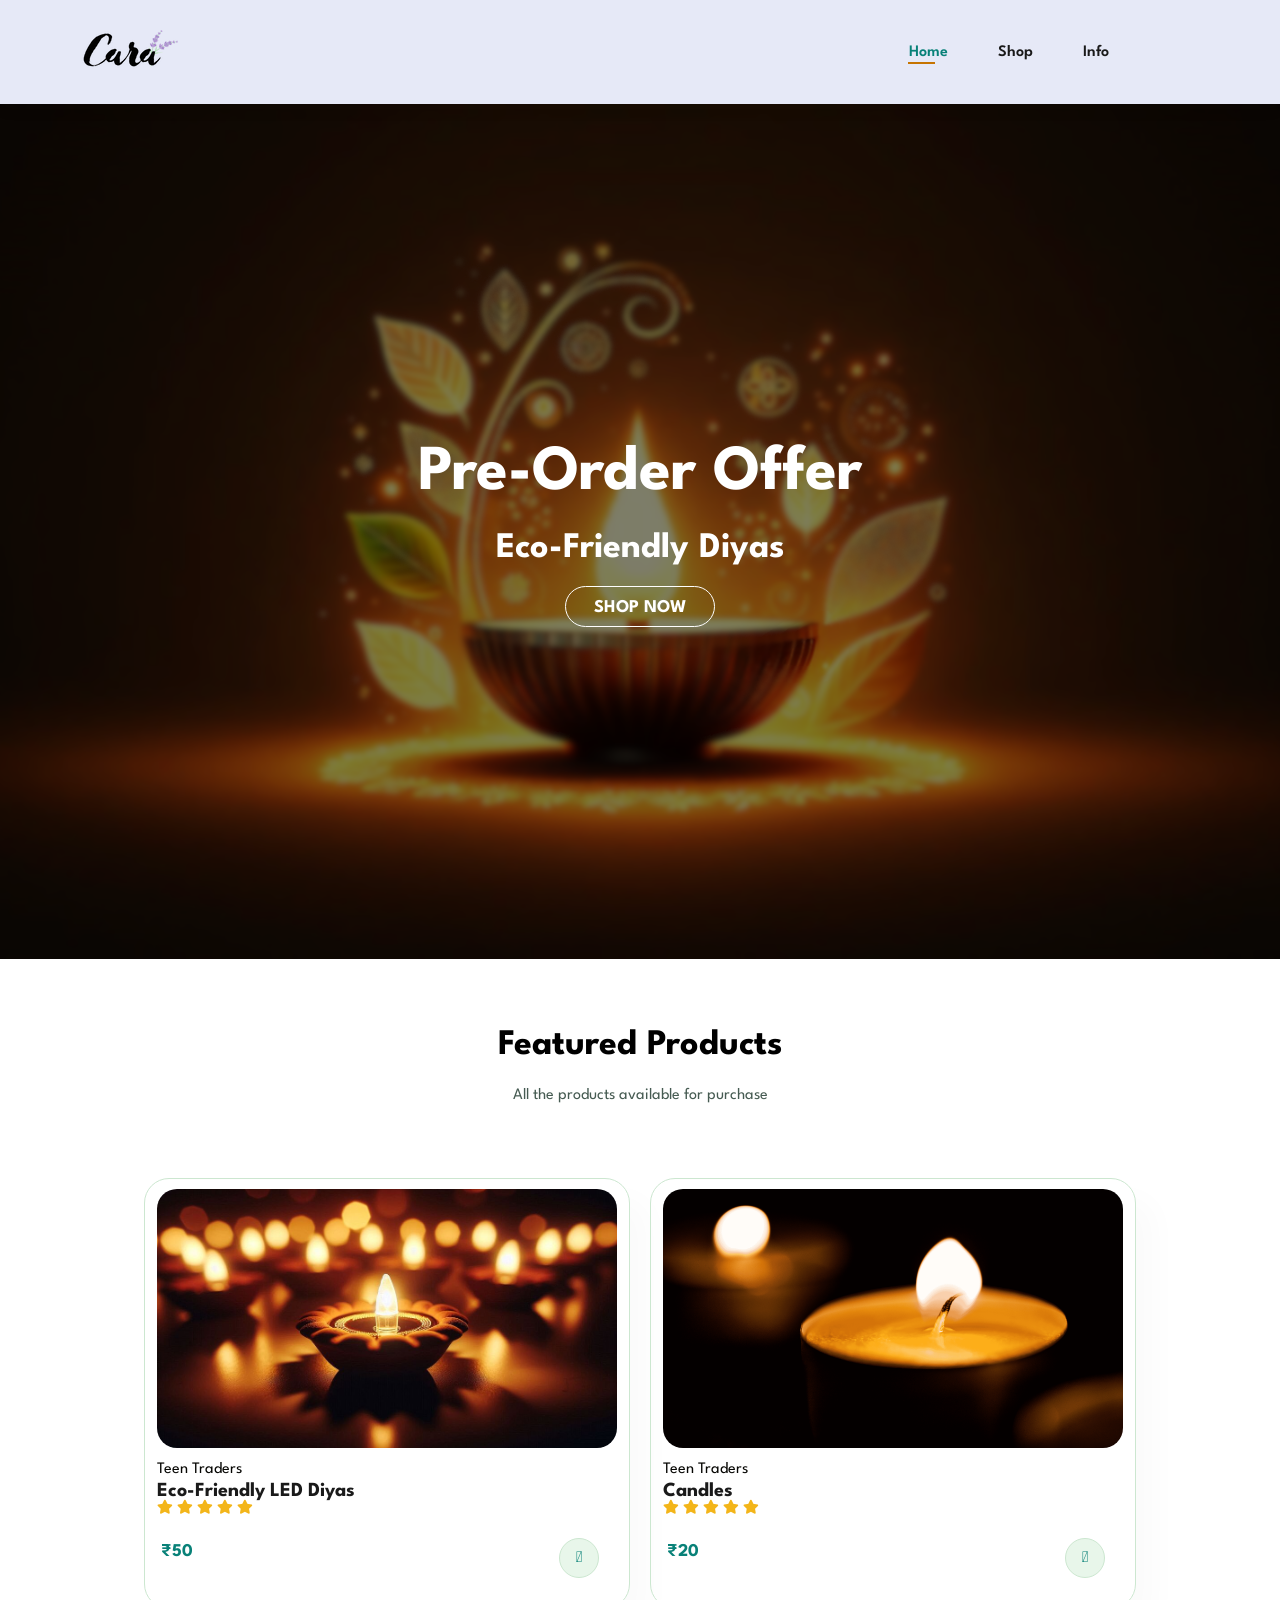
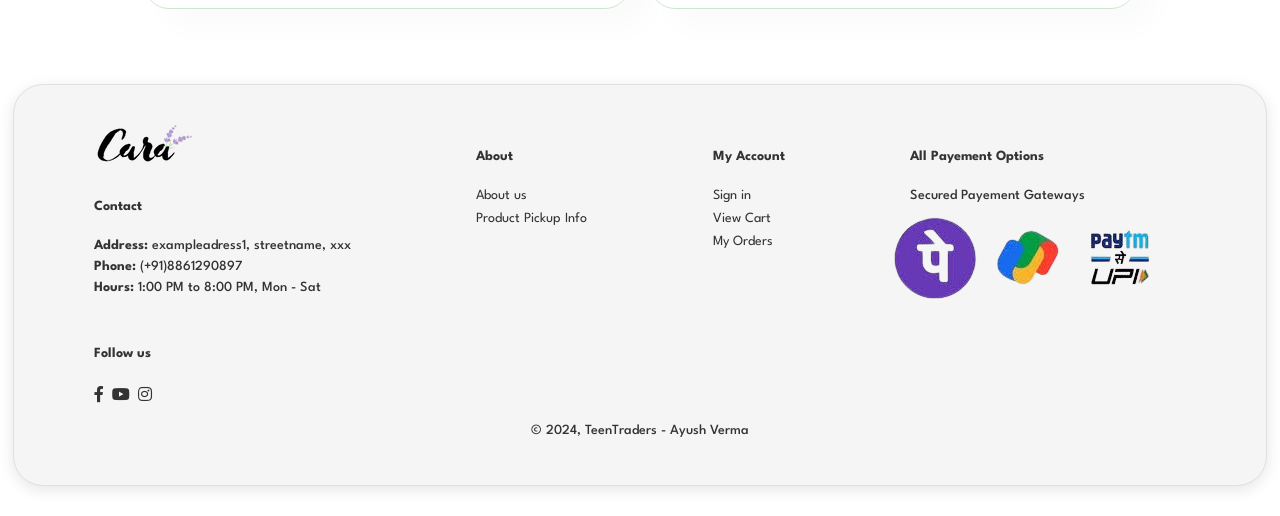
<file: index.html>
<!DOCTYPE html>
<html lang="en">
<head>
    <meta charset="UTF-8">
    <meta http-equiv="X-UA-Compatible" content="IE-Edge">
    <meta name="viewport" content="width=device-width, initial-scale=1.0">
    <title>Teen Traders</title>
    <link rel="stylesheet" href="https://pro.fontawesome.com/releases/v5.15.4/css/all.css" />
    <link rel="stylesheet" href="style.css">
</head>

<body>

    <section id="header">  
        <a href="#"><img src="img/logo.png" class="logo" alt=""></a> 

        <div> 
            <ul id="navbar">
                <li><a class = "active" href="index.html">Home</a></li>
                <li><a href="shop.html">Shop</a></li>
                <li><a href="info.html">Info</a></li>
                <li id="lg-bag"><a href="cart.html"><i class="far fa-shopping-bag"></i></a></li>
                <a href="#" id="close"><i class="far fa-times"></i></a>
            </ul>
        </div>

        <div id="mobile">
            <a href="cart.html"><i class="far fa-shopping-bag"></i></a>
            <i id="bar" class="fas fa-bars"></i>
            
        </div>

    </section>     

    <section id="hero">
        <h1>Pre-Order Offer</h1>
        <h2>Eco-Friendly Diyas</h2>
        <a href="shop.html" class="btn">Shop Now</a>
    </section>

    <section id="product1" class="section-p1">
        <h2>Featured Products</h2>
        <p>All the products available for purchase</p>
        <div class="pro-container">
            <div class="pro">
                <img src="img/pro.png" alt=""  onclick="window.location.href='sproduct.html'">
                <div class="des">
                    <span>Teen Traders</span>
                    <h5>Eco-Friendly LED Diyas</h5>
                    <div class="star">
                        <i class="fas fa-star"></i>
                        <i class="fas fa-star"></i>
                        <i class="fas fa-star"></i>
                        <i class="fas fa-star"></i>
                        <i class="fas fa-star"></i>
                    </div>
                    <h4>₹50</h4>
                </div>
                <a href="#"><i class="fal fa-shopping-cart cart"></i></a>
            </div>
            <div class="pro">
                <img src="img/pro2.png" alt="" onclick="window.location.href='sproductcandle.html'">
                <div class="des">
                    <span>Teen Traders</span>
                    <h5>Candles</h5>
                    <div class="star">
                        <i class="fas fa-star"></i>
                        <i class="fas fa-star"></i>
                        <i class="fas fa-star"></i>
                        <i class="fas fa-star"></i>
                        <i class="fas fa-star"></i>
                    </div>
                    <h4>₹20</h4>
                </div>
                <a href="#"><i class="fal fa-shopping-cart cart"></i></a>
            </div>
        </div>
    </section>

    <footer class="section-p1">
        <div class="col">
            <img class="logo" src="img/logo.png" alt="">
            <h4>Contact</h4>
            <p><strong>Address:</strong> exampleadress1, streetname, xxx</p>
            <p><strong>Phone:</strong> (+91)8861290897</p>
            <p><strong>Hours:</strong> 1:00 PM to 8:00 PM, Mon - Sat </p>
            <div class="follow">
                <h4>Follow us</h4>
                <div class="icon">
                    <i class="fab fa-facebook-f"></i>
                    <i class="fab fa-youtube"></i>
                    <i class="fab fa-instagram"></i>
                </div>
            </div>
        </div>
        
        <div class="col">
        <h4>About</h4>
        <a href="#">About us</a>
        <a href="#">Product Pickup Info</a>
        </div>

        <div class="col">
        <h4>My Account</h4>
        <a href="#">Sign in</a>
        <a href="#">View Cart</a>
        <a href="#">My Orders</a>
        </div>

        <div class="colpay">
        <h4>All Payement Options</h4>
        <p>Secured Payement Gateways</p>
        <img class="pay" src="img/pay.png" alt="">
        </div>

        <div class="copyright">
            <p>© 2024, TeenTraders - Ayush Verma</p>
        </div>
    </footer>

    <script src="script.js"></script>

</body>
</html>
</file>
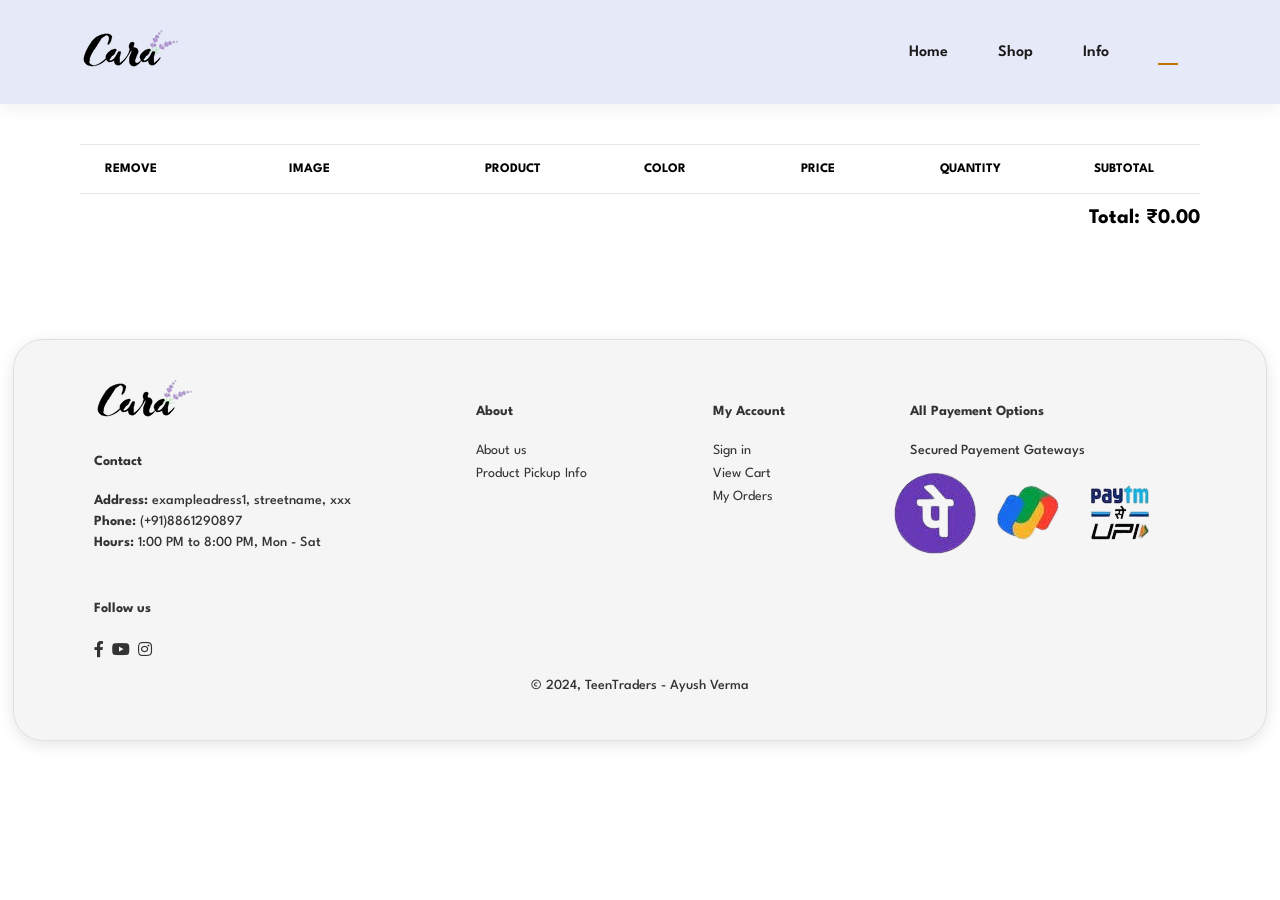
<file: cart.html>
<!DOCTYPE html>
<html lang="en">
<head>
    <meta charset="UTF-8">
    <meta http-equiv="X-UA-Compatible" content="IE-Edge">
    <meta name="viewport" content="width=device-width, initial-scale=1.0">
    <title>Teen Traders</title>
    <link rel="stylesheet" href="https://pro.fontawesome.com/releases/v5.15.4/css/all.css" />
    <link rel="stylesheet" href="style.css">
</head>

<body>

    <section id="header">  
        <a href="#"><img src="img/logo.png" class="logo" alt=""></a> 

        <div> 
            <ul id="navbar">
                <li><a href="index.html">Home</a></li>
                <li><a href="shop.html">Shop</a></li>
                <li><a href="info.html">Info</a></li>
                <li id="lg-bag"><a class = "active" href="cart.html"><i class="far fa-shopping-bag"></i></a></li>
                <a href="#" id="close"><i class="far fa-times"></i></a>
            </ul>
        </div>

        <div id="mobile">
            <a href="cart.html"><i class="far fa-shopping-bag"></i></a>
            <i id="bar" class="fas fa-bars"></i>
            
        </div>

    </section>     

    <section id="cart" class="section-p1">
        <table width="100%">
            <thead>
                <tr>
                    <td>Remove</td>
                    <td>Image</td>
                    <td>Product</td>
                    <td>Color</td>
                    <td>Price</td>
                    <td>Quantity</td>
                    <td>Subtotal</td>
                </tr>
            </thead>
            <tbody>
            </tbody>
        </table>
        <h3 id="total-price">Total: ₹0</h3>
        <button id="chck" onclick="checkout()">Proceed to Checkout</button>
    </section>

    <footer class="section-p1">
        <div class="col">
            <img class="logo" src="img/logo.png" alt="">
            <h4>Contact</h4>
            <p><strong>Address:</strong> exampleadress1, streetname, xxx</p>
            <p><strong>Phone:</strong> (+91)8861290897</p>
            <p><strong>Hours:</strong> 1:00 PM to 8:00 PM, Mon - Sat </p>
            <div class="follow">
                <h4>Follow us</h4>
                <div class="icon">
                    <i class="fab fa-facebook-f"></i>
                    <i class="fab fa-youtube"></i>
                    <i class="fab fa-instagram"></i>
                </div>
            </div>
        </div>
        
        <div class="col">
        <h4>About</h4>
        <a href="#">About us</a>
        <a href="#">Product Pickup Info</a>
        </div>

        <div class="col">
        <h4>My Account</h4>
        <a href="#">Sign in</a>
        <a href="#">View Cart</a>
        <a href="#">My Orders</a>
        </div>

        <div class="colpay">
        <h4>All Payement Options</h4>
        <p>Secured Payement Gateways</p>
        <img class="pay" src="img/pay.png" alt="">
        </div>

        <div class="copyright">
            <p>© 2024, TeenTraders - Ayush Verma</p>
        </div>
    </footer>

    <script src="script.js"></script>

</body>
</html>
</file>
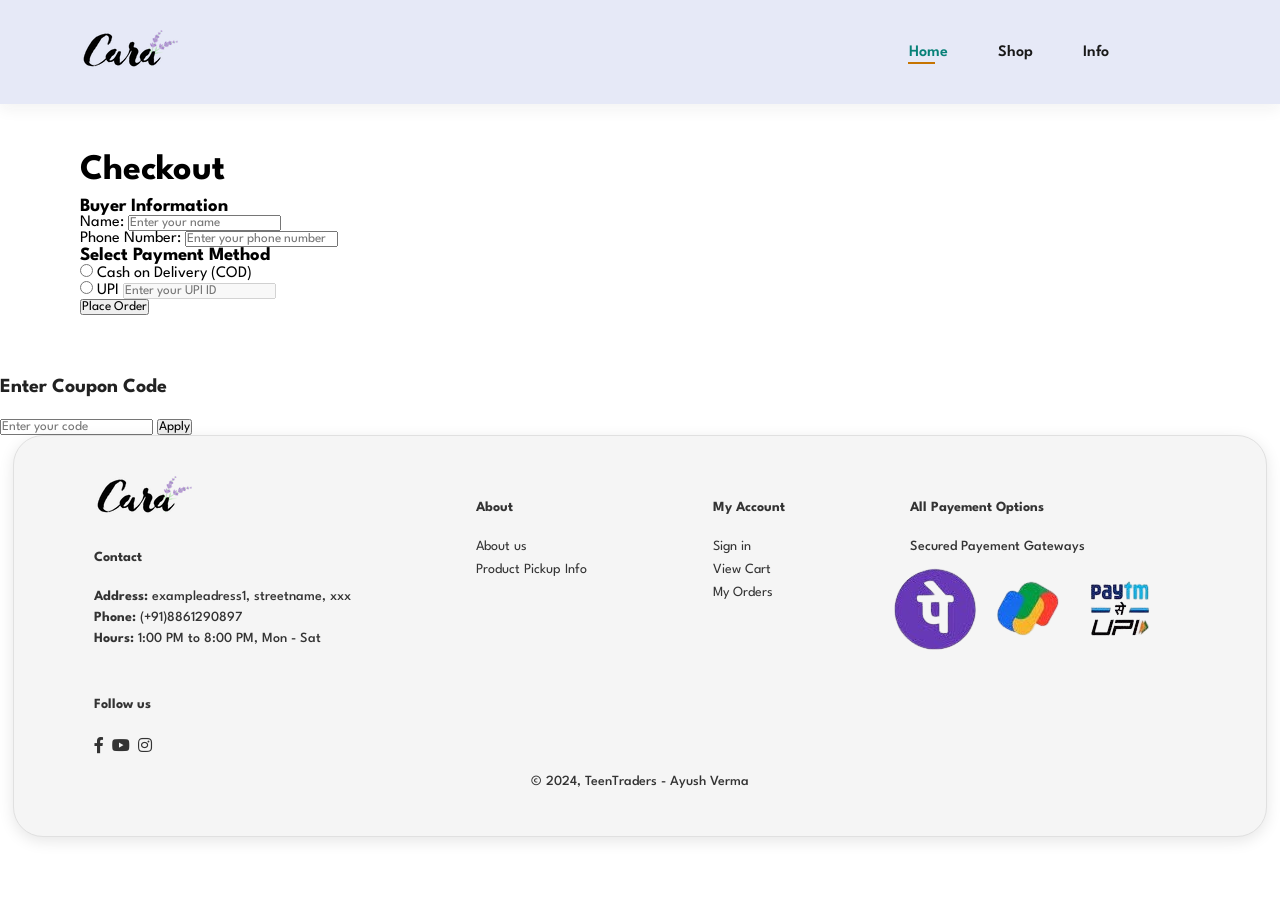
<file: checkout.html>
<!DOCTYPE html>
<html lang="en">
<head>
    <meta charset="UTF-8">
    <meta http-equiv="X-UA-Compatible" content="IE-Edge">
    <meta name="viewport" content="width=device-width, initial-scale=1.0">
    <title>Teen Traders</title>
    <link rel="stylesheet" href="https://pro.fontawesome.com/releases/v5.15.4/css/all.css" />
    <link rel="stylesheet" href="style.css">
</head>

<body>

    <section id="header">  
        <a href="#"><img src="img/logo.png" class="logo" alt=""></a> 

        <div> 
            <ul id="navbar">
                <li><a class = "active" href="index.html">Home</a></li>
                <li><a href="shop.html">Shop</a></li>
                <li><a href="info.html">Info</a></li>
                <li id="lg-bag"><a href="cart.html"><i class="far fa-shopping-bag"></i></a></li>
                <a href="#" id="close"><i class="far fa-times"></i></a>
            </ul>
        </div>

        <div id="mobile">
            <a href="cart.html"><i class="far fa-shopping-bag"></i></a>
            <i id="bar" class="fas fa-bars"></i>
            
        </div>

    </section>     

    <section id="checkout" class="section-p1">
        <h2>Checkout</h2>

        <form id="payment-form" onsubmit="confirmOrder(event)">
            <h3>Buyer Information</h3>
    
            <div>
                <label for="buyer-name">Name: </label>
                <input type="text" id="buyer-name" name="buyer-name" placeholder="Enter your name" required>
            </div>

             <div>
                <label for="buyer-phone">Phone Number: </label>
                <input type="tel" id="buyer-phone" name="buyer-phone" placeholder="Enter your phone number" pattern="[0-9]{10}" maxlength="10" required>
            </div> 
    
            <h3>Select Payment Method</h3>
    
            <div class="payment-option">
                <input type="radio" id="cod" name="payment" value="COD" required>
                <label for="cod">Cash on Delivery (COD)</label>
            </div>
    
            <div class="payment-option">
                <input type="radio" id="upi" name="payment" value="UPI">
                <label for="upi">UPI</label>
                <input type="text" id="upi-id" name="upi-id" placeholder="Enter your UPI ID" disabled>
            </div>
    
            <button type="submit">Place Order</button>
        </form>
    </section>

    <script>
        document.querySelectorAll('input[name="payment"]').forEach((input) => {
    input.addEventListener('change', function() {
        if (this.value === 'UPI') {
            document.getElementById('upi-id').disabled = false;
        } else {
            document.getElementById('upi-id').disabled = true;
        }
    });
});
    </script>

    <div class="voucher">
    <h4>Enter Coupon Code</h4>
    <input type="text" id="coupon" placeholder="Enter your code">
    <button onclick="applyCoupon()">Apply</button>
    </div>

    <footer class="section-p1">
        <div class="col">
            <img class="logo" src="img/logo.png" alt="">
            <h4>Contact</h4>
            <p><strong>Address:</strong> exampleadress1, streetname, xxx</p>
            <p><strong>Phone:</strong> (+91)8861290897</p>
            <p><strong>Hours:</strong> 1:00 PM to 8:00 PM, Mon - Sat </p>
            <div class="follow">
                <h4>Follow us</h4>
                <div class="icon">
                    <i class="fab fa-facebook-f"></i>
                    <i class="fab fa-youtube"></i>
                    <i class="fab fa-instagram"></i>
                </div>
            </div>
        </div>
        
        <div class="col">
        <h4>About</h4>
        <a href="#">About us</a>
        <a href="#">Product Pickup Info</a>
        </div>

        <div class="col">
        <h4>My Account</h4>
        <a href="#">Sign in</a>
        <a href="#">View Cart</a>
        <a href="#">My Orders</a>
        </div>

        <div class="colpay">
        <h4>All Payement Options</h4>
        <p>Secured Payement Gateways</p>
        <img class="pay" src="img/pay.png" alt="">
        </div>

        <div class="copyright">
            <p>© 2024, TeenTraders - Ayush Verma</p>
        </div>
    </footer>

    <script src="script.js"></script>

</body>
</html>
</file>
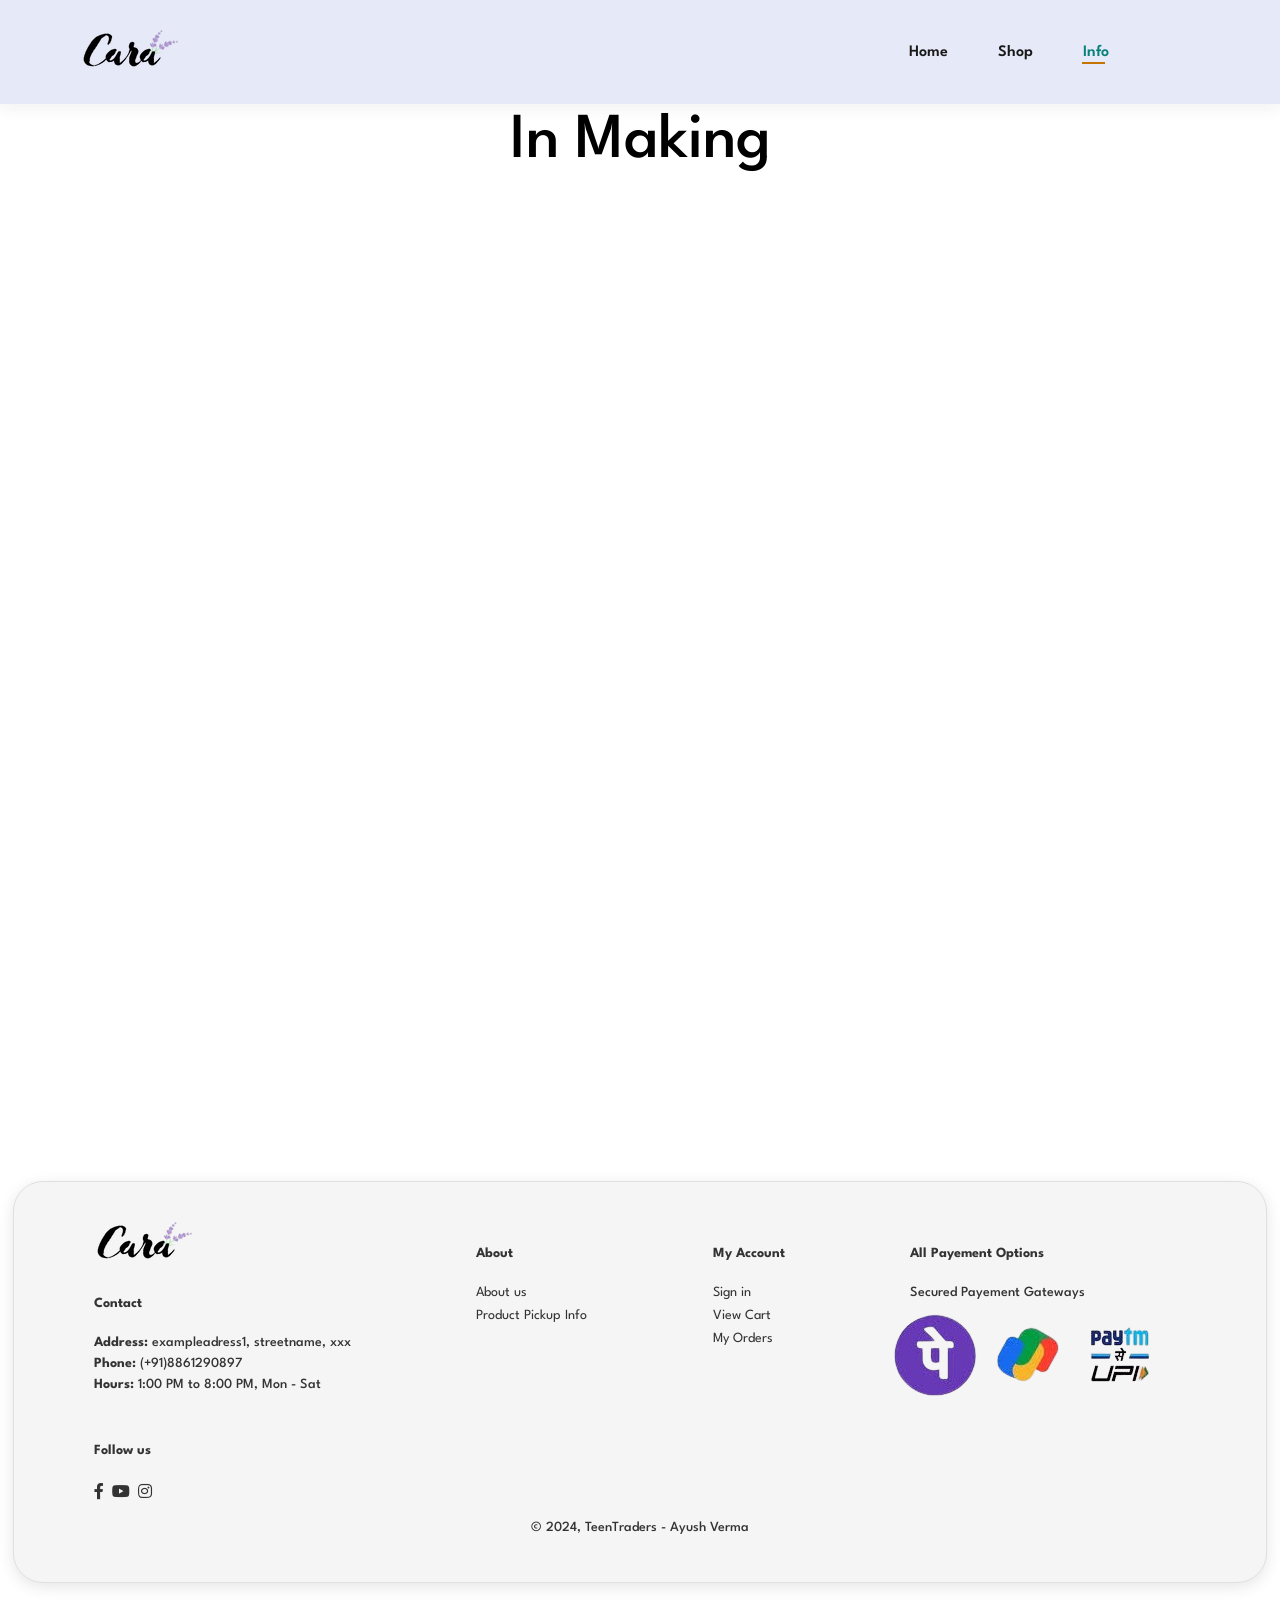
<file: info.html>
<!DOCTYPE html>
<html lang="en">
<head>
    <meta charset="UTF-8">
    <meta http-equiv="X-UA-Compatible" content="IE-Edge">
    <meta name="viewport" content="width=device-width, initial-scale=1.0">
    <title>Teen Traders</title>
    <link rel="stylesheet" href="https://pro.fontawesome.com/releases/v5.15.4/css/all.css" />
    <link rel="stylesheet" href="style.css">
</head>

<body>

    <section id="header">  
        <a href="#"><img src="img/logo.png" class="logo" alt=""></a> 

        <div> 
            <ul id="navbar">
                <li><a href="index.html">Home</a></li>
                <li><a href="shop.html">Shop</a></li>
                <li><a class = "active" href="info.html">Info</a></li>
                <li id="lg-bag"><a href="cart.html"><i class="far fa-shopping-bag"></i></a></li>
                <a href="#" id="close"><i class="far fa-times"></i></a>
            </ul>
        </div>

        <div id="mobile">
            <a href="cart.html"><i class="far fa-shopping-bag"></i></a>
            <i id="bar" class="fas fa-bars"></i>
            
        </div>

    </section>     

    <h1 class = "maintenance">In Making</h1>


    <footer class="section-p1">
        <div class="col">
            <img class="logo" src="img/logo.png" alt="">
            <h4>Contact</h4>
            <p><strong>Address:</strong> exampleadress1, streetname, xxx</p>
            <p><strong>Phone:</strong> (+91)8861290897</p>
            <p><strong>Hours:</strong> 1:00 PM to 8:00 PM, Mon - Sat </p>
            <div class="follow">
                <h4>Follow us</h4>
                <div class="icon">
                    <i class="fab fa-facebook-f"></i>
                    <i class="fab fa-youtube"></i>
                    <i class="fab fa-instagram"></i>
                </div>
            </div>
        </div>
        
        <div class="col">
        <h4>About</h4>
        <a href="#">About us</a>
        <a href="#">Product Pickup Info</a>
        </div>

        <div class="col">
        <h4>My Account</h4>
        <a href="#">Sign in</a>
        <a href="#">View Cart</a>
        <a href="#">My Orders</a>
        </div>

        <div class="colpay">
        <h4>All Payement Options</h4>
        <p>Secured Payement Gateways</p>
        <img class="pay" src="img/pay.png" alt="">
        </div>

        <div class="copyright">
            <p>© 2024, TeenTraders - Ayush Verma</p>
        </div>
    </footer>

    <script src="script.js"></script>

</body>
</html>
</file>
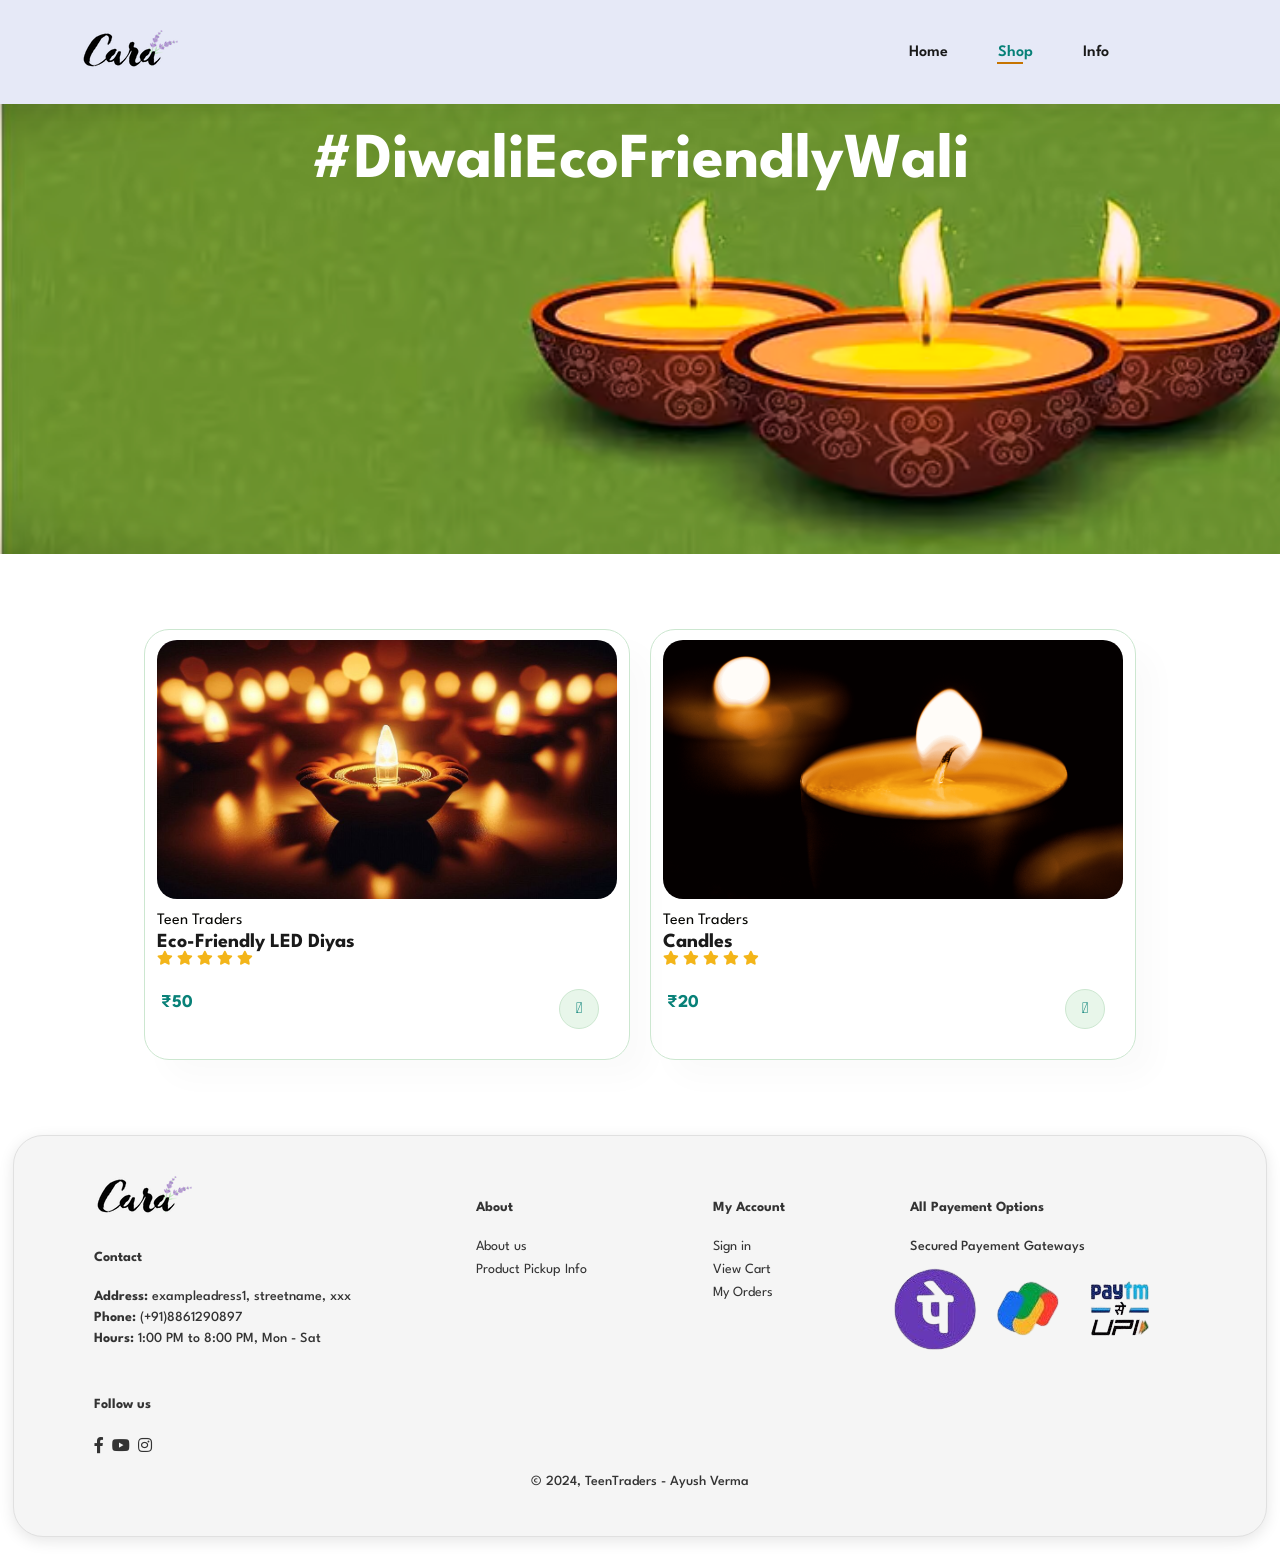
<file: shop.html>
<!DOCTYPE html>
<html lang="en">
<head>
    <meta charset="UTF-8">
    <meta http-equiv="X-UA-Compatible" content="IE-Edge">
    <meta name="viewport" content="width=device-width, initial-scale=1.0">
    <title>Teen Traders</title>
    <link rel="stylesheet" href="https://pro.fontawesome.com/releases/v5.15.4/css/all.css" />
    <link rel="stylesheet" href="style.css">
</head>

<body>

    <section id="header">  
        <a href="#"><img src="img/logo.png" class="logo" alt=""></a> 

        <div> 
            <ul id="navbar">
                <li><a href="index.html">Home</a></li>
                <li><a class = "active" href="shop.html">Shop</a></li>
                <li><a href="info.html">Info</a></li>
                <li id="lg-bag"><a href="cart.html"><i class="far fa-shopping-bag"></i></a></li>
                <a href="#" id="close"><i class="far fa-times"></i></a>
            </ul>
        </div>

        <div id="mobile">
            <a href="cart.html"><i class="far fa-shopping-bag"></i></a>
            <i id="bar" class="fas fa-bars"></i>
            
        </div>

    </section>     

    <section id="page-header">
        <h1>#DiwaliEcoFriendlyWali</h1>
    </section>

    <section id="product1" class="section-p1">
        <div class="pro-container">
            <div class="pro" onclick="window.location.href='sproduct.html';">
                <img src="img/pro.png" alt="">
                <div class="des">
                    <span>Teen Traders</span>
                    <h5>Eco-Friendly LED Diyas</h5>
                    <div class="star">
                        <i class="fas fa-star"></i>
                        <i class="fas fa-star"></i>
                        <i class="fas fa-star"></i>
                        <i class="fas fa-star"></i>
                        <i class="fas fa-star"></i>
                    </div>
                    <h4>₹50</h4>
                </div>
                <a href="#"><i class="fal fa-shopping-cart cart"></i></a>
            </div>
            <div class="pro">
                <img src="img/pro2.png" alt="" onclick="window.location.href='sproductcandle.html';">
                <div class="des">
                    <span>Teen Traders</span>
                    <h5>Candles</h5>
                    <div class="star">
                        <i class="fas fa-star"></i>
                        <i class="fas fa-star"></i>
                        <i class="fas fa-star"></i>
                        <i class="fas fa-star"></i>
                        <i class="fas fa-star"></i>
                    </div>
                    <h4>₹20</h4>
                </div>
                <a href="#"><i class="fal fa-shopping-cart cart"></i></a>
            </div>
        </div>
    </section>

    <footer class="section-p1">
        <div class="col">
            <img class="logo" src="img/logo.png" alt="">
            <h4>Contact</h4>
            <p><strong>Address:</strong> exampleadress1, streetname, xxx</p>
            <p><strong>Phone:</strong> (+91)8861290897</p>
            <p><strong>Hours:</strong> 1:00 PM to 8:00 PM, Mon - Sat </p>
            <div class="follow">
                <h4>Follow us</h4>
                <div class="icon">
                    <i class="fab fa-facebook-f"></i>
                    <i class="fab fa-youtube"></i>
                    <i class="fab fa-instagram"></i>
                </div>
            </div>
        </div>
        
        <div class="col">
        <h4>About</h4>
        <a href="#">About us</a>
        <a href="#">Product Pickup Info</a>
        </div>

        <div class="col">
        <h4>My Account</h4>
        <a href="#">Sign in</a>
        <a href="#">View Cart</a>
        <a href="#">My Orders</a>
        </div>

        <div class="colpay">
        <h4>All Payement Options</h4>
        <p>Secured Payement Gateways</p>
        <img class="pay" src="img/pay.png" alt="">
        </div>

        <div class="copyright">
            <p>© 2024, TeenTraders - Ayush Verma</p>
        </div>
    </footer>

    <script src="script.js"></script>

</body>
</html>
</file>
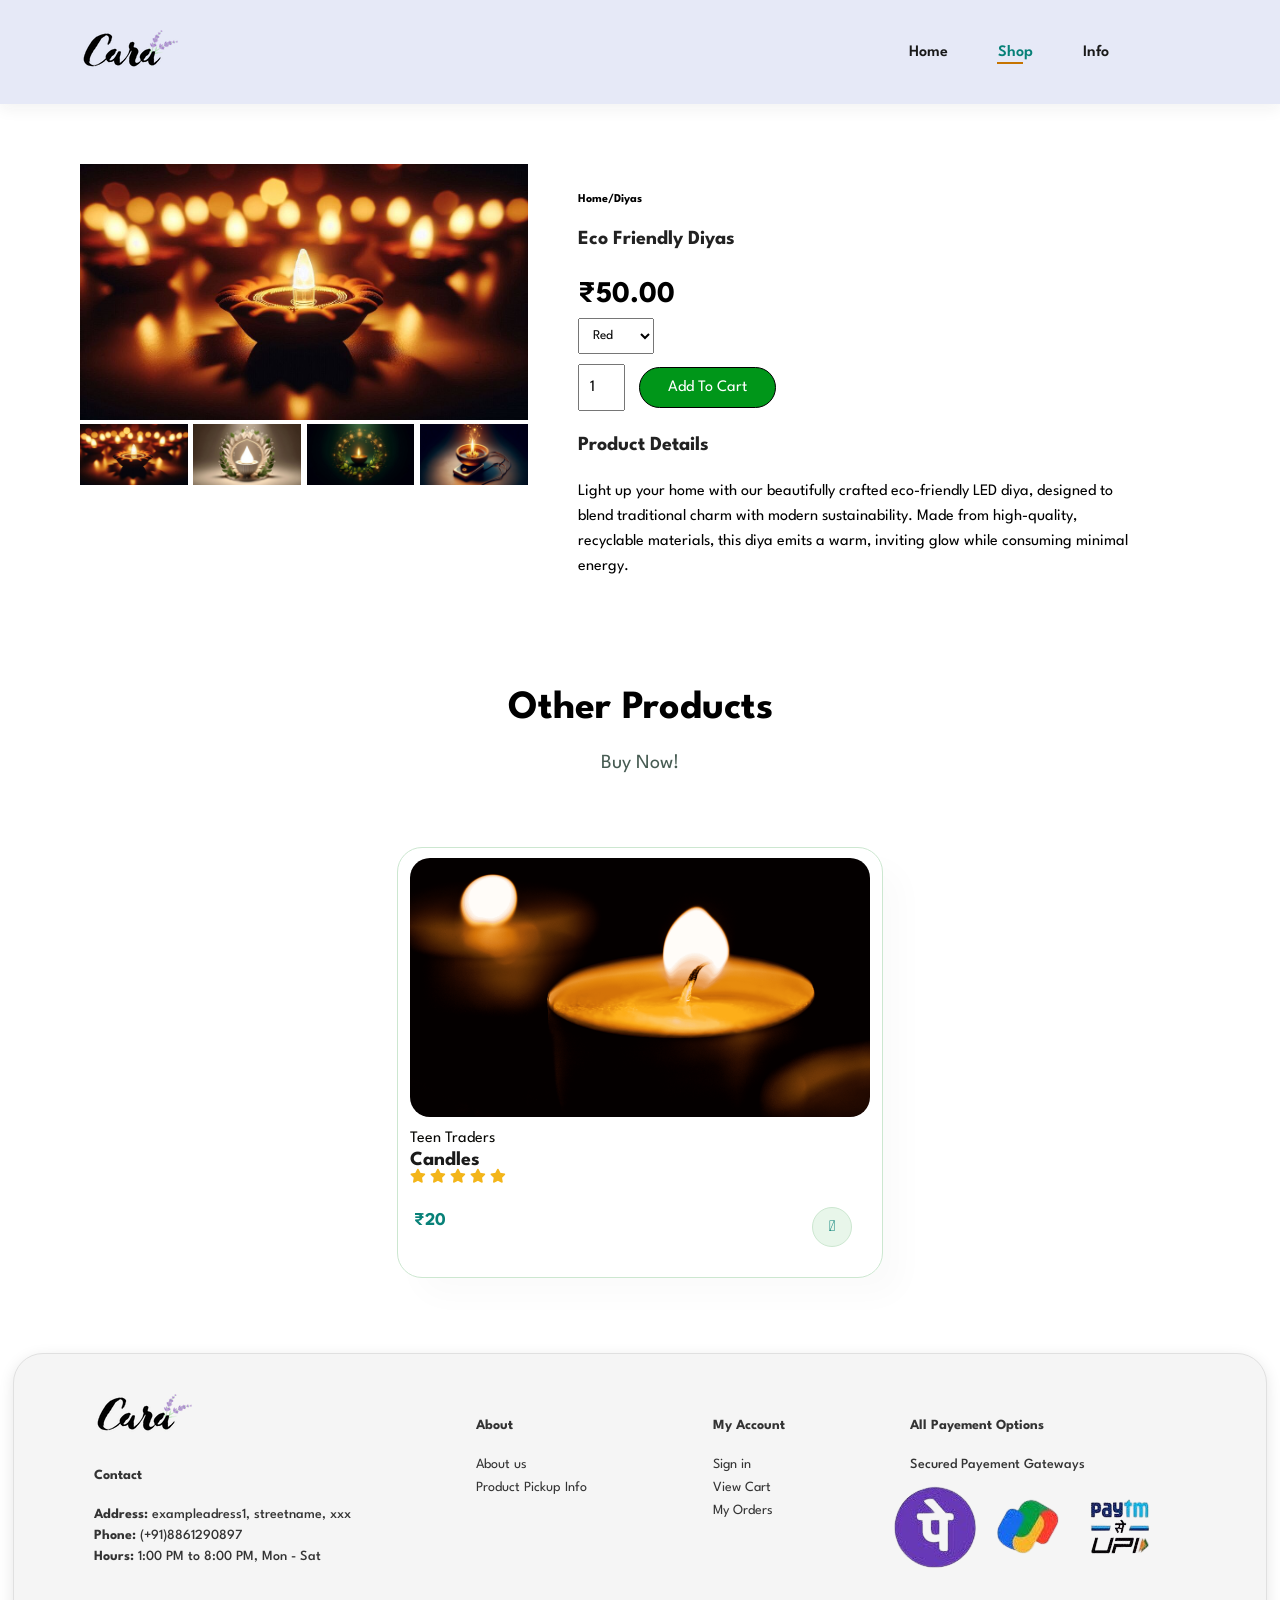
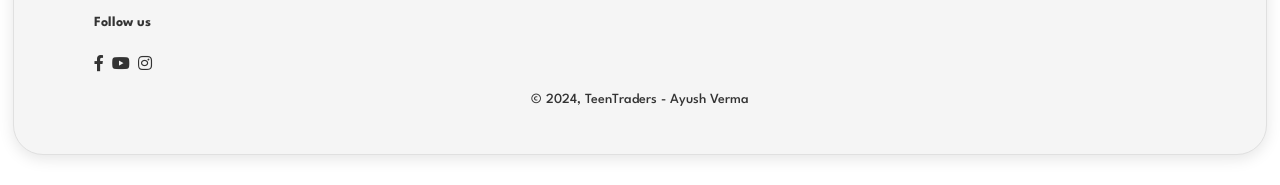
<file: sproduct.html>
<!DOCTYPE html>
<html lang="en">
<head>
    <meta charset="UTF-8">
    <meta http-equiv="X-UA-Compatible" content="IE-Edge">
    <meta name="viewport" content="width=device-width, initial-scale=1.0">
    <title>Teen Traders</title>
    <link rel="stylesheet" href="https://pro.fontawesome.com/releases/v5.15.4/css/all.css" />
    <link rel="stylesheet" href="style.css">
</head>

<body>

    <section id="header">  
        <a href="#"><img src="img/logo.png" class="logo" alt=""></a> 

        <div> 
            <ul id="navbar">
                <li><a href="index.html">Home</a></li>
                <li><a class = "active" href="shop.html">Shop</a></li>
                <li><a href="info.html">Info</a></li>
                <li id="lg-bag"><a href="cart.html"><i class="far fa-shopping-bag"></i></a></li>
                <a href="#" id="close"><i class="far fa-times"></i></a>
            </ul>
        </div>

        <div id="mobile">
            <a href="cart.html"><i class="far fa-shopping-bag"></i></a>
            <i id="bar" class="fas fa-bars"></i>
            
        </div>

    </section>     

    <section id="prodetails" class="section-p1">
        <div class="single-pro-image">

            <img src="img/pro.png" width="100%" id="MainImg" alt="">
            <div class="small-img-group">
                <div class="small-img-column">
                    <img src="img/pro.png" alt="" width="100%" class="small-img">
                </div>
                <div class="small-img-column">
                    <img src="img/pro3.png" alt="" width="100%" class="small-img">
                </div>
                <div class="small-img-column">
                    <img src="img/pro4.png" alt="" width="100%" class="small-img">
                </div>
                <div class="small-img-column">
                    <img src="img/pro5.png" alt="" width="100%" class="small-img">
                </div>
            </div>
        </div>

        <div class="single-pro-details">
            <h6>Home/Diyas</h6>
            <h4>Eco Friendly Diyas</h4>
            <h2>₹50.00</h2>
            <select id="color-product1">
                <option value="Red">Red</option>
                <option value="White">White</option>
                <option value="Green">Green</option>
                <option value="Blue">Blue</option>
            </select>
            <input type="number" value="1" min="1" id="quantity-product1">
            <button class="normal" onclick="addToCart('product1')">Add To Cart</button>
            <h4>Product Details</h4>
            <span>Light up your home with our beautifully crafted eco-friendly LED diya, designed to blend traditional charm with modern sustainability. Made from high-quality, recyclable materials, this diya emits a warm, inviting glow while consuming minimal energy.
            </span>

        </div>
    </section>

    <section id="product1" class="section-p1">
        <h2 class="cap">Other Products</h2>
        <p class="lack">Buy Now!</p>
        <div class="pro-container">
            <div class="pro">
                <img src="img/pro2.png" alt="" onclick="window.location.href='sproductcandle.html'">
                <div class="des">
                    <span>Teen Traders</span>
                    <h5>Candles</h5>
                    <div class="star">
                        <i class="fas fa-star"></i>
                        <i class="fas fa-star"></i>
                        <i class="fas fa-star"></i>
                        <i class="fas fa-star"></i>
                        <i class="fas fa-star"></i>
                    </div>
                    <h4>₹20</h4>
                </div>
                <a href="#"><i class="fal fa-shopping-cart cart"></i></a>
            </div>
        </section>    


    <footer class="section-p1">
        <div class="col">
            <img class="logo" src="img/logo.png" alt="">
            <h4>Contact</h4>
            <p><strong>Address:</strong> exampleadress1, streetname, xxx</p>
            <p><strong>Phone:</strong> (+91)8861290897</p>
            <p><strong>Hours:</strong> 1:00 PM to 8:00 PM, Mon - Sat </p>
            <div class="follow">
                <h4>Follow us</h4>
                <div class="icon">
                    <i class="fab fa-facebook-f"></i>
                    <i class="fab fa-youtube"></i>
                    <i class="fab fa-instagram"></i>
                </div>
            </div>
        </div>
        
        <div class="col">
        <h4>About</h4>
        <a href="#">About us</a>
        <a href="#">Product Pickup Info</a>
        </div>

        <div class="col">
        <h4>My Account</h4>
        <a href="#">Sign in</a>
        <a href="#">View Cart</a>
        <a href="#">My Orders</a>
        </div>

        <div class="colpay">
        <h4>All Payement Options</h4>
        <p>Secured Payement Gateways</p>
        <img class="pay" src="img/pay.png" alt="">
        </div>

        <div class="copyright">
            <p>© 2024, TeenTraders - Ayush Verma</p>
        </div>
    </footer>

    <script>
        var MainImg = document.getElementById("MainImg");
        var smallimg = document.getElementsByClassName("small-img");

        smallimg[0].onclick = function(){
            MainImg.src = smallimg[0].src;
        }

        smallimg[1].onclick = function(){
            MainImg.src = smallimg[1].src;
        }

        smallimg[2].onclick = function(){
            MainImg.src = smallimg[2].src;
        }

        smallimg[3].onclick = function(){
            MainImg.src = smallimg[3].src;
        }

        

    </script>

    <script src="script.js"></script>

</body>
</html>
</file>
<file: style.css>
@import url("https://fonts.googleapis.com/css2?family=Spartan:wght@100;200;300;400;500;600;700;800;900&display=swap");
* {
  margin: 0;
  padding: 0;
  box-sizing: border-box;
  font-family: "Spartan", sans-serif;
}

.maintenance{
    align-items: center;
    text-align: center;
    font-weight: 500;
    padding-bottom: 1000px;
}

.logo {
    max-height: 80px;
}

h1 {
    font-size: 64px;
    line-height: 1.2;
}

h2 {
    font-size: 36px;
    line-height: 1.5;
}


h4 {
    font-size: 20px;
    line-height: 64px;
    color: #222;
} 

h6 {
    font-weight: 700;
    font-size: 12px;
} 

p {
    font-size: 16px;
    margin: 15px 0 20px 0;
    color: #465b52;
}
 
.section-p1 {
    padding: 40px 80px;
}
 
.section-m1 {
    margin: 40px 0;
}

body{
    width: 100%;
}

#cart table{
    width: 100%;
    border-collapse: collapse;
    table-layout: fixed;
    white-space: nowrap;
}

#cart table img{
    width: 70px;
}

#cart table td:nth-child(1){
    width: 100px;
    text-align: center;
}

#cart table td:nth-child(2){
    width: 250px;
    text-align: center;
}

#cart table td:nth-child(3){
    width: 150px;
    text-align: center;
}

#cart table td:nth-child(4),
#cart table td:nth-child(5),
#cart table td:nth-child(6),
#cart table td:nth-child(7)
{
    width: 150px;
    text-align: center;
}

#cart table td:nth-child(6) input{
    width: 70px;
    padding: 10px 5px 10px 15px;
}

#cart table thead{
    border: 1px solid #e2e9e1;
    border-left: none;
    border-right: none;
}

#cart table thead td{
    font-weight: 700;
    text-transform: uppercase;
    font-size: 13px;
    padding: 18px 0;
}

#cart table tbody tr td{
    padding-top: 15px;
}

#cart table tbody td{
    font-size: 13px;
}

#total-price {
    font-size: 1.3em;
    margin-top: 14px;
    font-weight: bold;
    text-align: right;
}

#chck {
    background: #009619;
    color: #fff;
    border: 1px solid black;
    padding: 12px 28px;
    border-radius: 50px;
    font-size: 16px;  
    cursor: pointer;
    margin-bottom: 30px; 
    align-items: right;
    position: relative;
    left: 1380px;
}

#header {
    display: flex;
    align-items: center;
    justify-content: space-between;
    padding: 30px 80px;
    background-color: #e6e9f7;
    box-shadow: 0 5px 15px rgba(32, 32, 32, 0.06);
    z-index: 999;
    position: sticky;
    top: 0;
    left: 0;
}

#navbar{
    display: flex;
    align-items: center;
    justify-content: space-between;
}

#navbar li{
    list-style: none;
    padding: 0 25px;
    position: relative;
}    

#navbar li a{
    text-decoration: none;
    font-size: 16px;
    font-weight: 600;
    color: #1a1a1a;
    transition: 0.3s ease;
}

#navbar li a:hover,
#navbar li a.active{
    color: #088178;
}

#navbar li a.active::after,
#navbar li a:hover::after{
    content: "";
    position: absolute;
    width: 30%;
    height: 2px;
    background: #c67401;
    bottom: -4px;
    left: 24px;
    transition: 0.3s;
}

#mobile{
    display: none;
    align-items: center;
}

#hero {
    background-image: url("img/hero1.png");
    height: 95vh;
    background-size: cover;
    background-position: center;
    display: flex;
    flex-direction: column;
    justify-content: center;
    align-items: center;
    text-align: center;
    position: relative;
}

#hero::before {
    content: "";
    position: absolute;
    top: 0;
    left: 0;
    width: 100%;
    height: 100%;
    background-color: rgba(0, 0, 0, 0.5);
}

#hero h1, #hero h2, #hero .btn {
    position: relative;
    color: white;
    z-index: 1;
    padding-bottom: 10px;
}

.btn {
    padding: 12px 28px;
    color: black;
    border: 1px solid white;
    background-color: transparent;
    font-size: 18px;
    font-weight: bold;
    border-radius: 50px;
    text-transform: uppercase;
    box-shadow: none;
    transition: 0.2s;
    text-decoration: none;
}

.btn:hover {
    background-color: #088178;
    color: white;
}

#product1{
    text-align: center;
}

#product1 h2{
    padding-top: 20px;
}

#product1 .cap{
    font-size: 40px;
}

#product1 .lack{
    font-size: 20px;
}

#product1 p{
    padding-bottom: 20px;
}

#product1 .pro-container{
    display: flex;
    justify-content: center;
    gap: 20px;
    padding: 20px;
    flex-wrap: wrap;
}

#product1 .pro {
    width: 45%;
    min-width: 250px;
    padding: 10px 12px;
    border: 1px solid #cce7d0;
    border-radius: 25px;
    cursor: pointer;
    box-shadow: 20px 20px 30px rgba(0, 0, 0, 0.02);
    margin: 15px 0;
    transition: 0.2s ease;
    position: relative;
}

#product1 .pro img{    
    width: 100%;
    max-width: 100%;
    border-radius: 20px;
    height: auto;
    aspect-ratio: 16/9;
    object-fit: cover;
}

#product1 .pro:hover{
    box-shadow: 20px 20px 30px rgba(0, 0, 0, 0.06);
}

#product1 .pro .des{
    text-align: start;
    padding: 10px 0;
}

#product1 .pro .des span{
    color: #060603;
    font-size: 16px;
}

#product1 .pro .des h5{
    padding-top: 5px;
    color: #1a1a1a;
    font-size: 20px;
}

#product1 .pro .des i{
    font-size: 14px;
    color: rgb(243, 181, 25)
}

#product1 .pro .des h4{
    padding: 4px;
    font-size: 18px;
    font-weight: 700;
    color: #088178;
}

#product1 .pro .cart{
    width: 40px;
    height: 40px;
    line-height: 40px;
    border-radius: 50px;
    background-color: #e8f6ea;
    font-weight: 500;
    color: #088178;
    border: 1px solid #cce7d0;
    position: absolute;
    bottom: 30px;
    right: 30px;
}

#product1 .pro .cart:hover{
    width: 45px;
    height: 45px;
    border-radius: 70px;
    line-height: 45px;
}

footer{
    display: flex;
    flex-wrap: wrap;
    justify-content: space-between;
    background-color: #f5f5f5;
    padding: 40px 80px;
    border-radius: 30px;
    box-shadow: 0 4px 15px rgba(0, 0, 0, 0.1);
    width: 98%;
    margin: 0 auto 30px auto;
    border: 1px solid #e0e0e0;
    position: relative;
}

footer .col{
    display: flex;
    flex-direction: column;
    align-items: flex-start;
    margin-bottom: 20px;
}

footer .logo{
    margin-bottom: 10px;
}

footer h4{
    font-size: 14px;
    color: #333333;
}

footer p{
    font-size: 14px;
    font-weight: 500;
    margin: 0 0 8px 0;
    color: #333333;
}

footer a{
    font-size: 14px;
    text-decoration: none;
    font-weight: 400;
    margin-bottom: 10px;
    color: #333333;
}

footer .follow{
    margin-top: 20px;
}

footer .follow i{
    padding-right: 4px;
    cursor: pointer;
    color: #333333
}

footer .follow i:hover,
footer a:hover{
    color: #088178;
    transition: 0.2 ease-in;
}

footer .copyright{
    width: 100%;
    text-align: center;
    color: #666666;
}

footer .colpay img{
    padding-top: 5px;
    position: relative;
    right: 25px;
    border: 1px solid #f5f5f5;
    border-radius: 30px;
}

#page-header{
    background-image: url('img/bg1.png');
    width: 100%;
    height: 50vh;
    background-size: cover;
    display: flex;
    justify-content: top;
    text-align: center;
    flex-direction: column;
    padding-top: 20px;
}

#page-header h1{
    color: #fff;
}


#close{
    display:none;
}

#prodetails{
    display: flex;
    margin-top: 20px;
}

#prodetails .single-pro-image{
    width: 40%;
    margin-right: 50px;

}

.small-img-group{
    display: flex;
    justify-content: space-between;
}

.small-img-column{
    flex-basis: 24%;
    cursor: pointer;
}

#prodetails .single-pro-details{
    width: 50%;
    padding-top: 30px;
}

#prodetails .single-pro-details h4{
    padding: 5px 0 5px 0;
    line-height: 58px;
}

#prodetails .single-pro-details h2{
    font-size: 30px;
}

#prodetails .single-pro-details select{
    display: block;
    padding: 10px 10px;
    margin-bottom: 10px;
}

#prodetails .single-pro-details input{
    width: 47px;
    height: 47px;
    padding-left: 10px;
    font-size: 16px;
    margin-right: 10px;
}

#prodetails .single-pro-details input:focus{
    outline: none;
}

#prodetails .single-pro-details button{
    background: #009619;
    color: #fff;
    border: 1px solid black;
    padding: 12px 28px;
    border-radius: 50px;
    font-size: 16px;  
    cursor: pointer; 
}

#prodetails .single-pro-details span{
    line-height: 25px;
}

@media (max-width:799px){
    #navbar{
        display:flex;
        flex-direction: column;
        align-items: flex-start;
        justify-content: flex-start;
        position: fixed;
        top: 0;
        right: -300px;
        height: 100vh;
        width: 250px;
        background-color: #E3E6F3;
        box-shadow: 0 40px 60px rgba(0, 0, 0, 0.1);
        padding: 80px 0 0 10px;
        transition: 0.3s;
    }

    #navbar.active{
        right: 0px;

    }

    #navbar li a.active::after,
    #navbar li a:hover::after{
    left: 25px;
    }

    #navbar li{
        margin-bottom: 25px;

    }

    #mobile{
        display: flex;
        align-items: center;
    }

    #mobile i{
        color:#1a1a1a;
        font-size: 24px;
        padding-left: 20px;
    }

    #close{
        position: absolute;
        top: 30px;
        left: 32px;
        color: #222;
        font-size: 24px;
        display: initial;
    }

    #lg-bag{
        display: none;
    }

    #hero{
        height: 70vh;
        padding: 0 80px;
        background-position: top 30% right 51%;
    }

    #product1 .pro-container{
        justify-content: center;
    }

    #product1 .pro{
        margin: 7px;
    }

    footer {
        flex-direction: column;
        padding: 20px 20px;
        text-align: left; 
    }

    footer .col {
        width: 100%;
        margin-bottom: 20px;
    }

    footer .colpay img {
        right: 0;
        padding: 0;
        margin: 10px 0;
    }

    footer .copyright {
        padding-top: 20px;
        width: 100%;
        text-align: center;
    }

    #page-header {
        background-image: url('img/bg1.png');
        background-size: cover;
        background-position: center;
        width: 100%;
        height: 30vh;
        display: flex;
        flex-direction: column;
        justify-content: flex-start;
        align-items: center;
        text-align: center;
        padding: 17px 20px 0 20px;
    }

    #page-header h1 {
        font-size: 55px;
        color: #fff;
        margin-top: 0;
    }

    #prodetails {
        flex-direction: column;
    }

    /* Main Image Styling */
    #prodetails .single-pro-image {
        width: 100%;
        margin-right: 0px;
    }

    #prodetails .single-pro-image img {
        width: 100%;
        height: auto;
        aspect-ratio: 16/9; /* Maintain landscape ratio for main image */
        object-fit: cover;
    }

    /* Thumbnails (Smaller Images) */
    .small-img-group {
        display: flex;
        justify-content: space-between;
        margin-top: 10px;
    }

    .small-img-column {
        flex-basis: 24%; /* Each thumbnail gets 24% width */
        cursor: pointer;
        padding: 5px;
    }

    .small-img-column img {
        width: 100%;
        height: auto;
        border: 1px solid #ddd;
        border-radius: 10px;
        aspect-ratio: 1/1; /* Make thumbnails square */
        object-fit: cover;
    }

    /* On hover for thumbnail images */
    .small-img-column img:hover {
        border-color: #088178;
        transition: 0.3s;
    }

    #prodetails .single-pro-details {
        width: 100%;
    }

    .single-pro-details select{
        margin-bottom: 10px;
        border: 1px solid black;
    }

    .single-pro-details input{
        border: 1px solid black;
    }


}

@media (max-width: 477px){
    #header{
        padding: 10px 30px;
    }

    footer {
        display: block;
        text-align: left;
        padding: 20px 15px !important;
        width: 100%;
    }

    footer .col {
        width: 100%; 
        margin-bottom: 15px;
        text-align: left;
    }

    footer .col h4, 
    footer .col p, 
    footer .col a {
        font-size: 14px;
        line-height: 1.4;
        text-align: left; 
    }

    footer .colpay img {
        right: 0;
        padding: 0;
        margin: 15px 0;
        max-width: 100px;
    }

    footer .follow {
        margin-top: 15px;
    }

    footer .follow i {
        font-size: 18px;
        padding-right: 8px;
    }

    footer .copyright {
        padding-top: 15px;
        width: 100%;
        font-size: 12px;
        text-align: center;
    }

    #page-header {
        background-image: url('img/bg1.png');
        background-size: cover;
        background-position: center;
        width: 100%;
        height: 30vh;
        display: flex;
        flex-direction: column;
        justify-content: flex-start;
        align-items: center;
        text-align: center;
        padding: 20px 20px 0 20px;
    }

    #page-header h1 {
        font-size: 24px;
        color: #fff;
        margin-top: 0;
    }

    #prodetails {
        display: flex;
        flex-direction: column;
        align-items: center;
    }

    .single-pro-image {
        width: 100%; /* Make the main image take full width */
        text-align: center;
    }

    .small-img-group {
        display: flex;               /* Display them in a row */
        justify-content: space-between; /* Add space between images */
        gap: 10px;                   /* Space between images */
    }

    .small-img-column {
        flex: 1;                      /* Each image will take equal width */
        max-width: 60px;               /* Set max width for the small images */
    }

    .small-img-column img {
        width: auto !important;       /* Keep the width dynamic */
        height: 50px !important;      /* Force height to create rectangular shape */
        object-fit: fill !important; /* Ensure the image is cropped and centered */
        border: 1px solid #ddd !important;
        border-radius: 5px !important;
        align-items: start;
    }

    .single-pro-details {
        padding: 15px;
        text-align: center; /* Align the text and controls to the center */
    }

    .single-pro-details select{
        margin-top: 10px;
        width: 100%;
        border: 1px solid black;
    }

    .single-pro-details input {
        margin-top: 10px;
        margin-bottom: 10px;
        width: 100%;
    }

}
</file>
